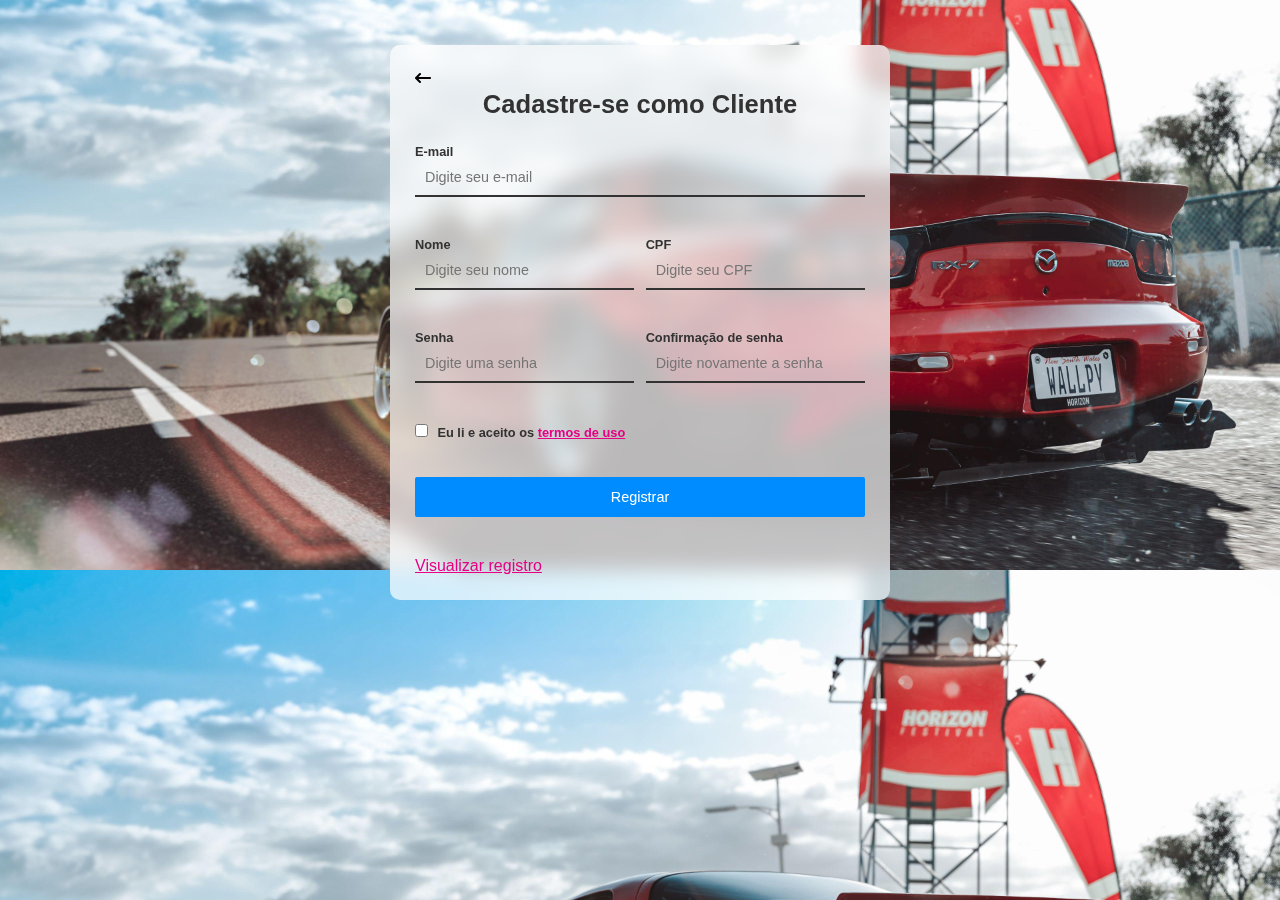
<file: projeto-app-servidor/form_cliente/index.html>
<!DOCTYPE html>
<html lang="en">
<head>
  <meta charset="UTF-8">
  <meta name="viewport" content="width=device-width, initial-scale=1.0">
  <meta http-equiv="X-UA-Compatible" content="ie=edge">
  <title>Form de Registro com validações em JS</title>
  <link rel="stylesheet" href="css/styles.css">
</head>
<body>
  <div id="main-container">
    <div>
      <a href="../index.html"><svg xmlns="http://www.w3.org/2000/svg" height="1em" viewBox="0 0 512 512"><!--! Font Awesome Free 6.4.2 by @fontawesome - https://fontawesome.com License - https://fontawesome.com/license (Commercial License) Copyright 2023 Fonticons, Inc. --><path d="M9.4 233.4c-12.5 12.5-12.5 32.8 0 45.3l128 128c12.5 12.5 32.8 12.5 45.3 0s12.5-32.8 0-45.3L109.3 288 480 288c17.7 0 32-14.3 32-32s-14.3-32-32-32l-370.7 0 73.4-73.4c12.5-12.5 12.5-32.8 0-45.3s-32.8-12.5-45.3 0l-128 128z"/></svg></a>
    </div>
    <h1>Cadastre-se como Cliente</h1>
    <form id="register-form" action="">
      <div class="full-box">
        <label for="email">E-mail</label>
        <input type="email" name="email" id="email" placeholder="Digite seu e-mail" data-min-length="2" data-email-validate>
      </div>
      <div class="half-box spacing">
          <label for="name">Nome</label>
          <input type="text" name="name" id="name" placeholder="Digite seu nome" data-required data-min-length="3" data-max-length="16">
      </div>
      <div class="half-box">
          <label for="lastname">CPF</label>
          <input type="text" name="cpf" id="cpf" placeholder="Digite seu CPF" data-required data-only-letters>
      </div>
      <div class="half-box spacing">
        <label for="lastname">Senha</label>
        <input type="password" name="password" id="password" placeholder="Digite uma senha" data-password-validate data-required>
      </div>
      <div class="half-box">
        <label for="passconfirmation">Confirmação de senha</label>
        <input type="password" name="passconfirmation" id="passwordconfirmation" placeholder="Digite novamente a senha" data-equal="password">
      </div>
      <div>
        <input type="checkbox" name="agreement" id="agreement">
        <label for="agreement" id="agreement-label">Eu li e aceito os <a href="#">termos de uso</a></label>
      </div>
      <div class="full-box">
          <input id="btn-submit" type="submit" value="Registrar" onclick="saveDataToLocalStorage()">
      </div>

      <a href="cadas_cliente/index.html" id="btn-link">Visualizar registro</a>
      
    </form>
  </div>
  <p class="error-validation template"></p>
  <script src="js/scripts.js"></script>
</body>
</html>
</file>
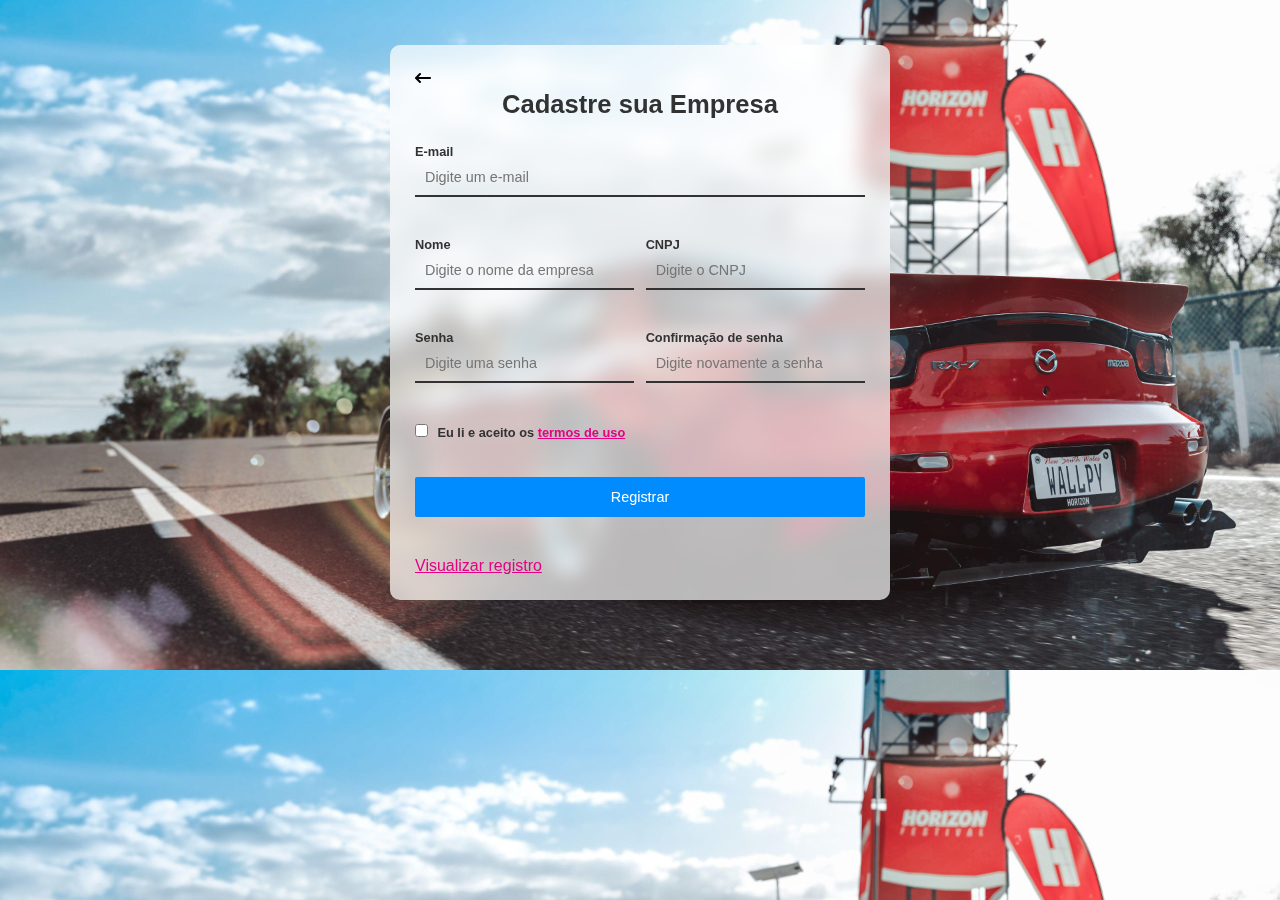
<file: projeto-app-servidor/form_empresa/index.html>
<!DOCTYPE html>
<html lang="en">
<head>
  <meta charset="UTF-8">
  <meta name="viewport" content="width=device-width, initial-scale=1.0">
  <meta http-equiv="X-UA-Compatible" content="ie=edge">
  <title>Form de Registro com validações em JS</title>
  <link rel="stylesheet" href="css/styles.css">
</head>
<body>
  <div id="main-container">
    <div>
      <a href="../index.html"><svg xmlns="http://www.w3.org/2000/svg" height="1em" viewBox="0 0 512 512"><!--! Font Awesome Free 6.4.2 by @fontawesome - https://fontawesome.com License - https://fontawesome.com/license (Commercial License) Copyright 2023 Fonticons, Inc. --><path d="M9.4 233.4c-12.5 12.5-12.5 32.8 0 45.3l128 128c12.5 12.5 32.8 12.5 45.3 0s12.5-32.8 0-45.3L109.3 288 480 288c17.7 0 32-14.3 32-32s-14.3-32-32-32l-370.7 0 73.4-73.4c12.5-12.5 12.5-32.8 0-45.3s-32.8-12.5-45.3 0l-128 128z"/></svg></a>
    </div>
    <h1>Cadastre sua Empresa</h1>
    <form id="register-form" action="">
      <div class="full-box">
        <label for="email">E-mail</label>
        <input type="email" name="email" id="email" placeholder="Digite um e-mail" data-min-length="2" data-email-validate>
      </div>
      <div class="half-box spacing">
          <label for="name">Nome</label>
          <input type="text" name="name" id="name" placeholder="Digite o nome da empresa" data-required data-min-length="3" data-max-length="16">
      </div>
      <div class="half-box">
          <label for="lastname">CNPJ</label>
          <input type="text" name="cnpj" id="cnpj" placeholder="Digite o CNPJ" data-required data-only-letters>
      </div>
      <div class="half-box spacing">
        <label for="lastname">Senha</label>
        <input type="password" name="password" id="password" placeholder="Digite uma senha" data-password-validate data-required>
      </div>
      <div class="half-box">
        <label for="passconfirmation">Confirmação de senha</label>
        <input type="password" name="passconfirmation" id="passwordconfirmation" placeholder="Digite novamente a senha" data-equal="password">
      </div>
      <div>
        <input type="checkbox" name="agreement" id="agreement">
        <label for="agreement" id="agreement-label">Eu li e aceito os <a href="#">termos de uso</a></label>
      </div>
      <div class="full-box">
        <input id="btn-submit" type="submit" value="Registrar" onclick="saveDataToLocalStorage()">
      </div>

      <a href="cadas_empresa/index.html" id="btn-link">Visualizar registro</a>
    </form>
  </div>
  <p class="error-validation template"></p>
  <script src="js/scripts.js"></script>
</body>
</html>
</file>
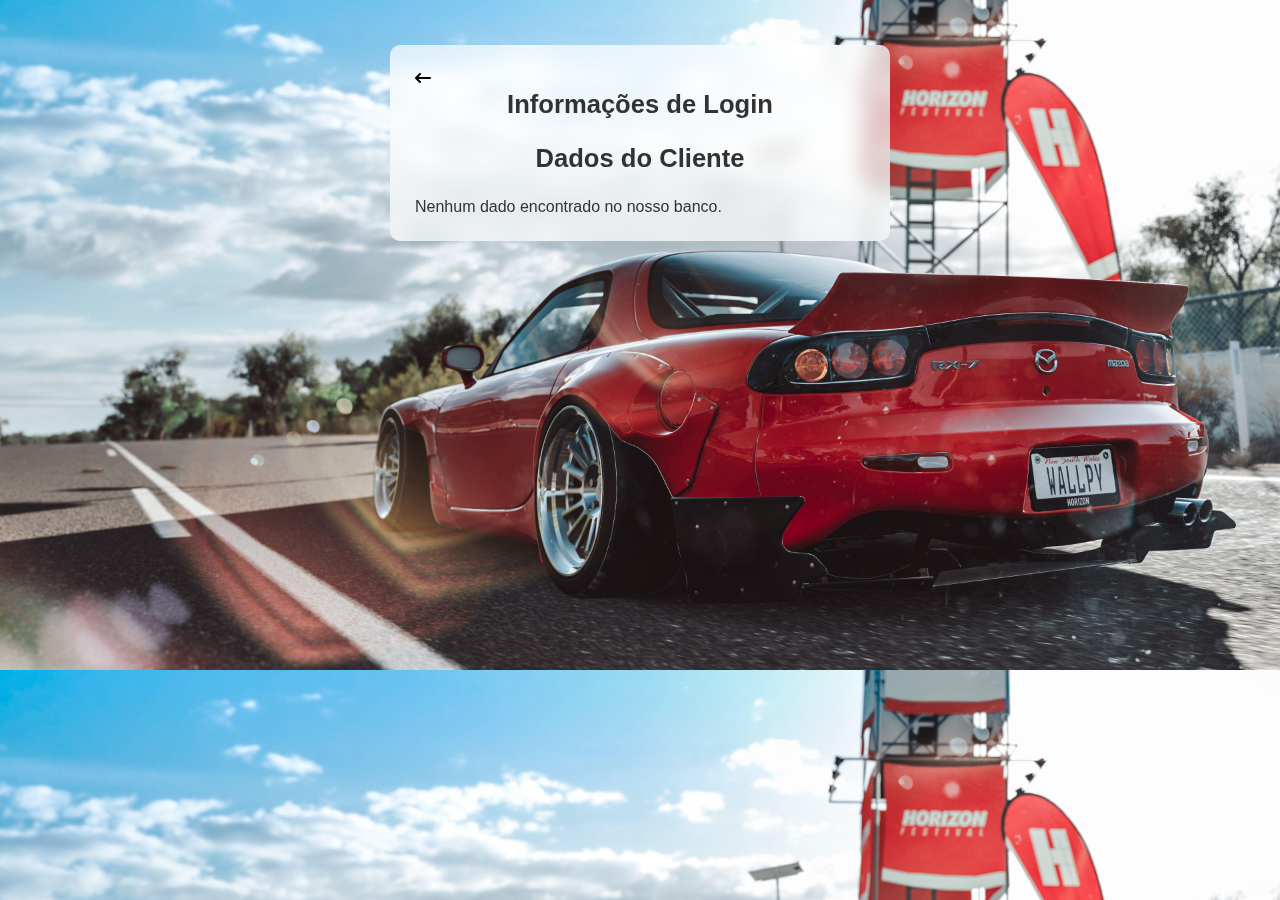
<file: projeto-app-servidor/form_cliente/cadas_cliente/index.html>
<!DOCTYPE html>
<html lang="en">
<head>
  <meta charset="UTF-8">
  <meta name="viewport" content="width=device-width, initial-scale=1.0">
  <meta http-equiv="X-UA-Compatible" content="ie=edge">
  <title>Dados do Cliente</title>
  <link rel="stylesheet" href="css/styles.css">
</head>
<body onload="retrieveDataFromLocalStorage()">
  <div id="main-container">
    <div>
      <a href="../index.html"><svg xmlns="http://www.w3.org/2000/svg" height="1em" viewBox="0 0 512 512"><!--! Font Awesome Free 6.4.2 by @fontawesome - https://fontawesome.com License - https://fontawesome.com/license (Commercial License) Copyright 2023 Fonticons, Inc. --><path d="M9.4 233.4c-12.5 12.5-12.5 32.8 0 45.3l128 128c12.5 12.5 32.8 12.5 45.3 0s12.5-32.8 0-45.3L109.3 288 480 288c17.7 0 32-14.3 32-32s-14.3-32-32-32l-370.7 0 73.4-73.4c12.5-12.5 12.5-32.8 0-45.3s-32.8-12.5-45.3 0l-128 128z"/></svg></a>
    </div>
    <h1>Informações de Login</h1>
    <h1>Dados do Cliente</h1>
    <div id="dados"></div>
  </div>
  <p class="error-validation template"></p>
  <script src="js/scripts.js"></script>
</body>
</html>
</file>
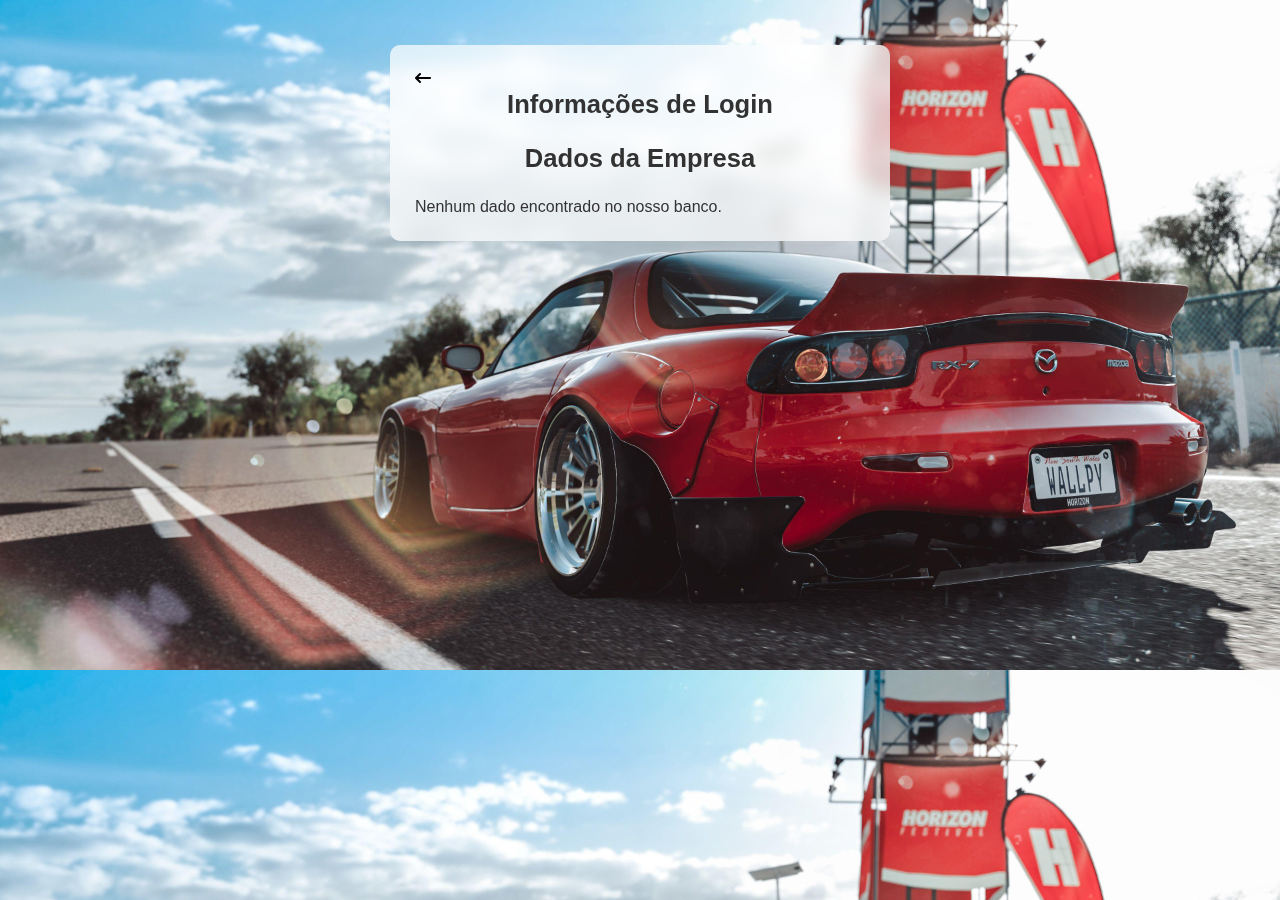
<file: projeto-app-servidor/form_empresa/cadas_empresa/index.html>
<!DOCTYPE html>
<html lang="en">
<head>
  <meta charset="UTF-8">
  <meta name="viewport" content="width=device-width, initial-scale=1.0">
  <meta http-equiv="X-UA-Compatible" content="ie=edge">
  <title>Form de Registro com validações em JS</title>
  <link rel="stylesheet" href="css/styles.css">
</head>
<body onload="retrieveDataFromLocalStorage()">
  <div id="main-container">
    <div>
      <a href="../index.html"><svg xmlns="http://www.w3.org/2000/svg" height="1em" viewBox="0 0 512 512"><!--! Font Awesome Free 6.4.2 by @fontawesome - https://fontawesome.com License - https://fontawesome.com/license (Commercial License) Copyright 2023 Fonticons, Inc. --><path d="M9.4 233.4c-12.5 12.5-12.5 32.8 0 45.3l128 128c12.5 12.5 32.8 12.5 45.3 0s12.5-32.8 0-45.3L109.3 288 480 288c17.7 0 32-14.3 32-32s-14.3-32-32-32l-370.7 0 73.4-73.4c12.5-12.5 12.5-32.8 0-45.3s-32.8-12.5-45.3 0l-128 128z"/></svg></a>
    </div>
    <h1>Informações de Login</h1>
    <h1>Dados da Empresa</h1>
    <div id="dados"></div>
  </div>
  <p class="error-validation template"></p>
  <script src="js/scripts.js"></script>
</body>
</html>
</file>
<file: projeto-app-servidor/form_cliente/css/styles.css>
/* geral */
* {
  margin: 0;
  padding: 0;
  box-sizing: border-box;
  font-family: Helvetica, sans-serif;
  color: #323232;
  border: none;
}

input, label {
  display: block;
  outline: none;
  width: 100%;
}

a {
  color: #E60084;
}

body {
  padding-top: 5vh;
  background-image: url('../../img/car2_bg.jpg');
  background-size: cover;
  background-position-y: -150px;
}

input {
  background-color: transparent;
}

/* form */
#main-container {
  width: 500px;
  margin-left: auto;
  margin-right: auto;
  background-color: rgba(255, 255, 255, 0.7);
  backdrop-filter: blur(10px);
  border-radius: 10px;
  padding: 25px;
}

#main-container h1 {
  text-align: center;
  margin-bottom: 25px;
  font-size: 1.6rem;
}

form {
  display: flex;
  flex-wrap: wrap;
  justify-content: space-between;
}

.full-box {
  flex: 1 1 100%;
  position: relative;
}

.half-box {
  flex: 1 1 45%;
  position: relative;
}

.spacing {
  margin-right: 2.5%;
}

label {
  font-weight: bold;
  font-size: .8rem;
}

input {
  border-bottom: 2px solid #323232;
  padding: 10px;
  font-size: .9rem;
  margin-bottom: 40px;
}

input:focus {
  border-color: #E60084;
}

input[type="submit"] {
  background-color: #008cff;
  color: #FFF;
  border: none;
  border-radius: 2px;
  height: 40px;
  cursor: pointer;
}

#agreement {
  margin-right: 5px;
}

#agreement, #agreement-label {
  display: inline-block;
  width: auto;
}

.error-validation {
  color: #ff1a1a;
  position: absolute;
  top: 57px;
  font-size: 12px;
}

.template {
  display: none;
}
</file>
<file: projeto-app-servidor/form_empresa/css/styles.css>
/* geral */
* {
  margin: 0;
  padding: 0;
  box-sizing: border-box;
  font-family: Helvetica, sans-serif;
  color: #323232;
  border: none;
}

input, label {
  display: block;
  outline: none;
  width: 100%;
}

a {
  color: #E60084;
}

body {
  padding-top: 5vh;
  background-image: url('../../img/car2_bg.jpg');
  background-size: cover;
  background-position-y: -50px;
}

input {
  background-color: transparent;
}

/* form */
#main-container {
  width: 500px;
  margin-left: auto;
  margin-right: auto;
  background-color: rgba(255, 255, 255, 0.7);
  backdrop-filter: blur(10px);
  border-radius: 10px;
  padding: 25px;
}

#main-container h1 {
  text-align: center;
  margin-bottom: 25px;
  font-size: 1.6rem;
}

form {
  display: flex;
  flex-wrap: wrap;
  justify-content: space-between;
}

.full-box {
  flex: 1 1 100%;
  position: relative;
}

.half-box {
  flex: 1 1 45%;
  position: relative;
}

.spacing {
  margin-right: 2.5%;
}

label {
  font-weight: bold;
  font-size: .8rem;
}

input {
  border-bottom: 2px solid #323232;
  padding: 10px;
  font-size: .9rem;
  margin-bottom: 40px;
}

input:focus {
  border-color: #E60084;
}

input[type="submit"] {
  background-color: #008cff;
  color: #FFF;
  border: none;
  border-radius: 2px;
  height: 40px;
  cursor: pointer;
}

#agreement {
  margin-right: 5px;
}

#agreement, #agreement-label {
  display: inline-block;
  width: auto;
}

.error-validation {
  color: #ff1a1a;
  position: absolute;
  top: 57px;
  font-size: 12px;
}

.template {
  display: none;
}
</file>
<file: projeto-app-servidor/form_cliente/cadas_cliente/css/styles.css>
/* geral */
* {
  margin: 0;
  padding: 0;
  box-sizing: border-box;
  font-family: Helvetica, sans-serif;
  color: #323232;
  border: none;
}

input, label {
  display: block;
  outline: none;
  width: 100%;
}

a {
  color: #E60084;
}

body {
  padding-top: 5vh;
  background-image: url('../../../img/car2_bg.jpg');
  background-size: cover;
  background-position-y: -50px;
}

input {
  background-color: transparent;
}

/* form */
#main-container {
  width: 500px;
  margin-left: auto;
  margin-right: auto;
  background-color: rgba(255, 255, 255, 0.7);
  backdrop-filter: blur(10px);
  border-radius: 10px;
  padding: 25px;
}

#main-container h1 {
  text-align: center;
  margin-bottom: 25px;
  font-size: 1.6rem;
}

form {
  display: flex;
  flex-wrap: wrap;
  justify-content: space-between;
}

.full-box {
  flex: 1 1 100%;
  position: relative;
}

.half-box {
  flex: 1 1 45%;
  position: relative;
}

.spacing {
  margin-right: 2.5%;
}

label {
  font-weight: bold;
  font-size: .8rem;
}

input {
  border-bottom: 2px solid #323232;
  padding: 10px;
  font-size: .9rem;
  margin-bottom: 40px;
}

input:focus {
  border-color: #E60084;
}

input[type="submit"] {
  background-color: #008cff;
  color: #FFF;
  border: none;
  border-radius: 2px;
  height: 40px;
  cursor: pointer;
}

#agreement {
  margin-right: 5px;
}

#agreement, #agreement-label {
  display: inline-block;
  width: auto;
}

.error-validation {
  color: #ff1a1a;
  position: absolute;
  top: 57px;
  font-size: 12px;
}

.template {
  display: none;
}
</file>
<file: projeto-app-servidor/form_empresa/cadas_empresa/css/styles.css>
/* geral */
* {
  margin: 0;
  padding: 0;
  box-sizing: border-box;
  font-family: Helvetica, sans-serif;
  color: #323232;
  border: none;
}

input, label {
  display: block;
  outline: none;
  width: 100%;
}

a {
  color: #E60084;
}

body {
  padding-top: 5vh;
  background-image: url('../../../img/car2_bg.jpg');
  background-size: cover;
  background-position-y: -50px;
}

input {
  background-color: transparent;
}

/* form */
#main-container {
  width: 500px;
  margin-left: auto;
  margin-right: auto;
  background-color: rgba(255, 255, 255, 0.7);
  backdrop-filter: blur(10px);
  border-radius: 10px;
  padding: 25px;
}

#main-container h1 {
  text-align: center;
  margin-bottom: 25px;
  font-size: 1.6rem;
}

form {
  display: flex;
  flex-wrap: wrap;
  justify-content: space-between;
}

.full-box {
  flex: 1 1 100%;
  position: relative;
}

.half-box {
  flex: 1 1 45%;
  position: relative;
}

.spacing {
  margin-right: 2.5%;
}

label {
  font-weight: bold;
  font-size: .8rem;
}

input {
  border-bottom: 2px solid #323232;
  padding: 10px;
  font-size: .9rem;
  margin-bottom: 40px;
}

input:focus {
  border-color: #E60084;
}

input[type="submit"] {
  background-color: #008cff;
  color: #FFF;
  border: none;
  border-radius: 2px;
  height: 40px;
  cursor: pointer;
}

#agreement {
  margin-right: 5px;
}

#agreement, #agreement-label {
  display: inline-block;
  width: auto;
}

.error-validation {
  color: #ff1a1a;
  position: absolute;
  top: 57px;
  font-size: 12px;
}

.template {
  display: none;
}
</file>
